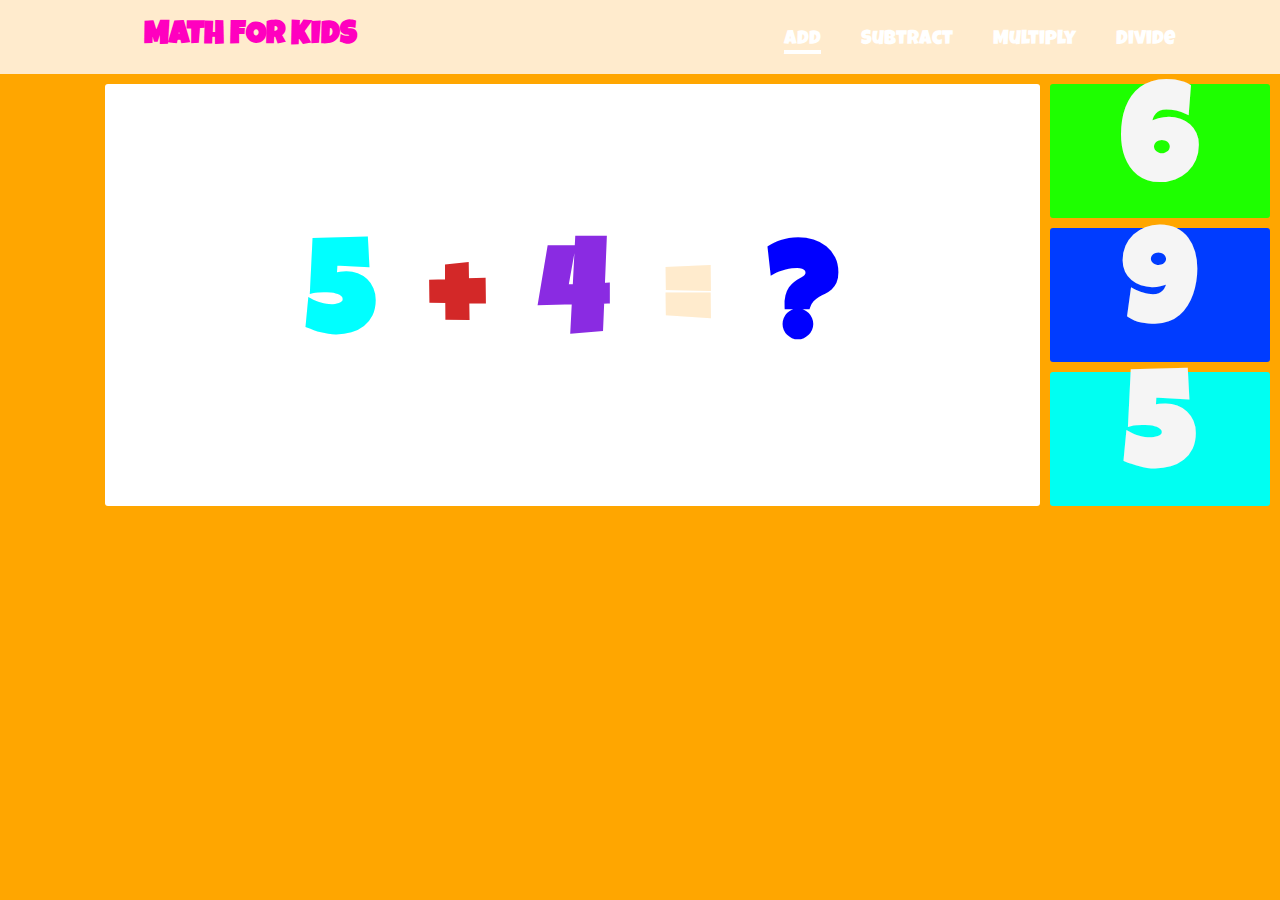
<file: index.html>
<!DOCTYPE html>
<html lang="en">

<head>
    <meta charset="UTF-8">
    <meta http-equiv="X-UA-Compatible" content="IE=edge">
    <meta name="viewport" content="width=device-width, initial-scale=1.0">
    <link rel="preconnect" href="https://fonts.googleapis.com">
    <link rel="preconnect" href="https://fonts.gstatic.com" crossorigin>
    <link href="https://fonts.googleapis.com/css2?family=Fredoka+One&family=Luckiest+Guy&display=swap" rel="stylesheet">

    <link rel="stylesheet" href="add.css">
    <title>Add</title>
</head>

<body>
    <audio id="myAudio">
        <source src="wrong.mp3">
    </audio>
    <header>
        <div class="container">
            <h1>MATH FOR KIDS</h1>
            <ul>
                <li class="current"><a href="index.html">Add</a></li>
                <li><a href="subtract.html">Subtract</a></li>
                <li><a href="mul.html">Multiply</a></li>
                <li><a href="divide.html">Divide</a></li>
            </ul>
        </div>
    </header>
    <div class="wrapper">
        <div class="equation">
            <h1 id="num1" style="color: aqua;">1</h1>
            <h1 style="color: rgb(211, 40, 40);">+</h1>
            <h1 id="num2" style="color: blueviolet;">1</h1>
            <h1 style="color: blanchedalmond;">=</h1>
            <h1 style="color: blue;">?</h1>
        </div>
        <div class="answer-options">
            <h1 id="option1">1</h1>
            <h1 id="option2">2</h1>
            <h1 id="option3">3</h1>
        </div>
    </div>
    <script src="add.js"></script>
</body>

</html>
</file>
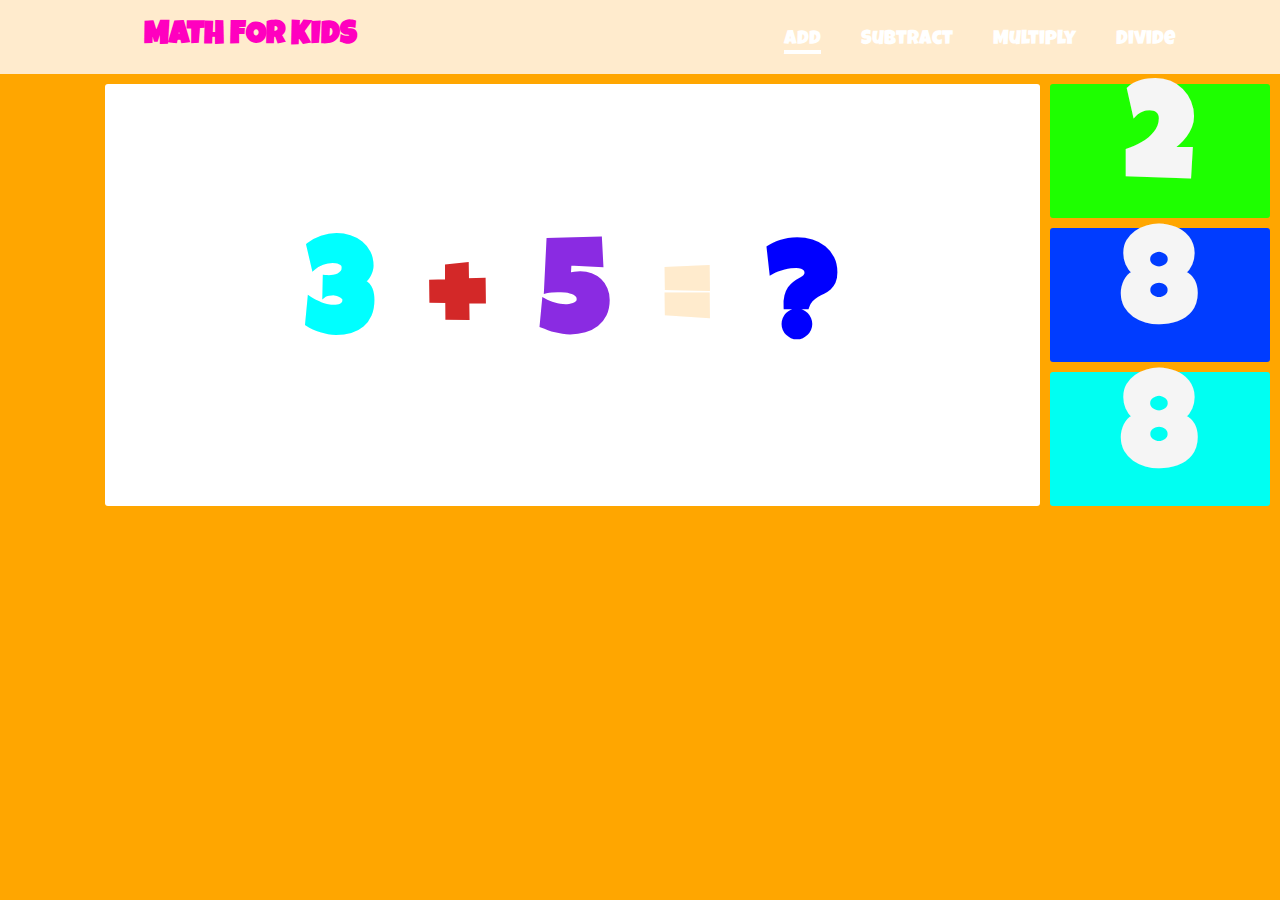
<file: add.html>
<!DOCTYPE html>
<html lang="en">

<head>
    <meta charset="UTF-8">
    <meta http-equiv="X-UA-Compatible" content="IE=edge">
    <meta name="viewport" content="width=device-width, initial-scale=1.0">
    <link rel="preconnect" href="https://fonts.googleapis.com">
    <link rel="preconnect" href="https://fonts.gstatic.com" crossorigin>
    <link href="https://fonts.googleapis.com/css2?family=Fredoka+One&family=Luckiest+Guy&display=swap" rel="stylesheet">

    <link rel="stylesheet" href="add.css">
    <title>Add</title>
</head>

<body>
    <audio id="myAudio">
        <source src="wrong.mp3">
    </audio>
    <header>
        <div class="container">
            <h1>MATH FOR KIDS</h1>
            <ul>
                <li class="current"><a href="add.html">Add</a></li>
                <li><a href="subtract.html">Subtract</a></li>
                <li><a href="mul.html">Multiply</a></li>
                <li><a href="divide.html">Divide</a></li>
            </ul>
        </div>
    </header>
    <div class="wrapper">
        <div class="equation">
            <h1 id="num1" style="color: aqua;">1</h1>
            <h1 style="color: rgb(211, 40, 40);">+</h1>
            <h1 id="num2" style="color: blueviolet;">1</h1>
            <h1 style="color: blanchedalmond;">=</h1>
            <h1 style="color: blue;">?</h1>
        </div>
        <div class="answer-options">
            <h1 id="option1">1</h1>
            <h1 id="option2">2</h1>
            <h1 id="option3">3</h1>
        </div>
    </div>
    <script src="add.js"></script>
</body>

</html>
</file>
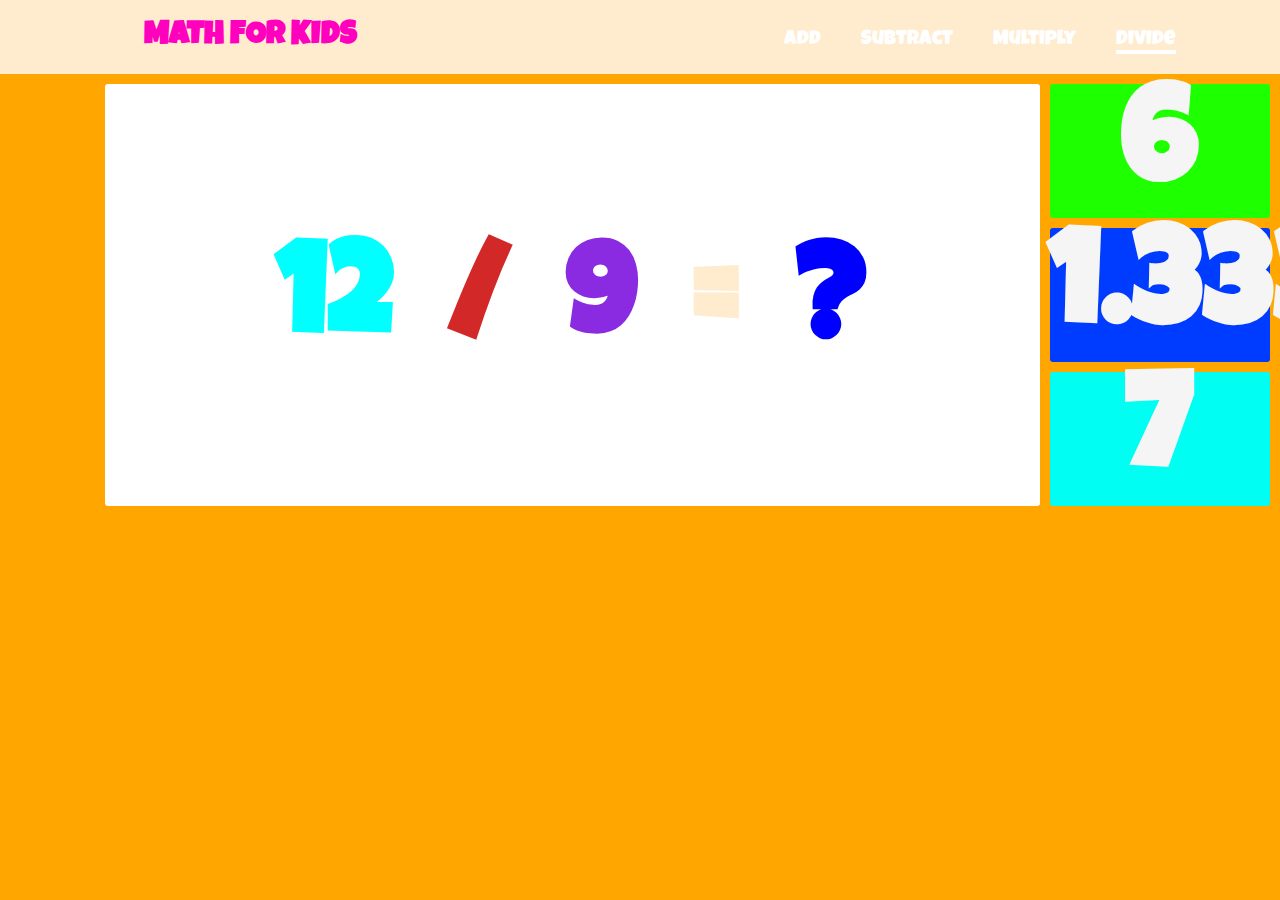
<file: divide.html>
<!DOCTYPE html>
<html lang="en">

<head>
    <meta charset="UTF-8">
    <meta http-equiv="X-UA-Compatible" content="IE=edge">
    <meta name="viewport" content="width=device-width, initial-scale=1.0">
    <link rel="preconnect" href="https://fonts.googleapis.com">
    <link rel="preconnect" href="https://fonts.gstatic.com" crossorigin>
    <link href="https://fonts.googleapis.com/css2?family=Fredoka+One&family=Luckiest+Guy&display=swap" rel="stylesheet">

    <link rel="stylesheet" href="divide.css">
    <title>Divide</title>
</head>

<body>
    <audio id="myAudio">
        <source src="wrong.mp3">
    </audio>
    <header>
        <div class="container">
            <h1>MATH FOR KIDS</h1>
            <ul>
                <li><a href="add.html">Add</a></li>
                <li><a href="subtract.html">Subtract</a></li>
                <li><a href="mul.html">Multiply</a></li>
                <li class="current"><a href="divide.html">Divide</a></li>
            </ul>
        </div>
    </header>
    <div class="wrapper">
        <div class="equation">
            <h1 id="num1" style="color: aqua;">1</h1>
            <h1 style="color: rgb(211, 40, 40);">/</h1>
            <h1 id="num2" style="color: blueviolet;">1</h1>
            <h1 style="color: blanchedalmond;">=</h1>
            <h1 style="color: blue;">?</h1>
        </div>
        <div class="answer-options">
            <h1 id="option1">1</h1>
            <h1 id="option2">2</h1>
            <h1 id="option3">3</h1>
        </div>
    </div>
    <script src="divide.js"></script>
</body>

</html>
</file>
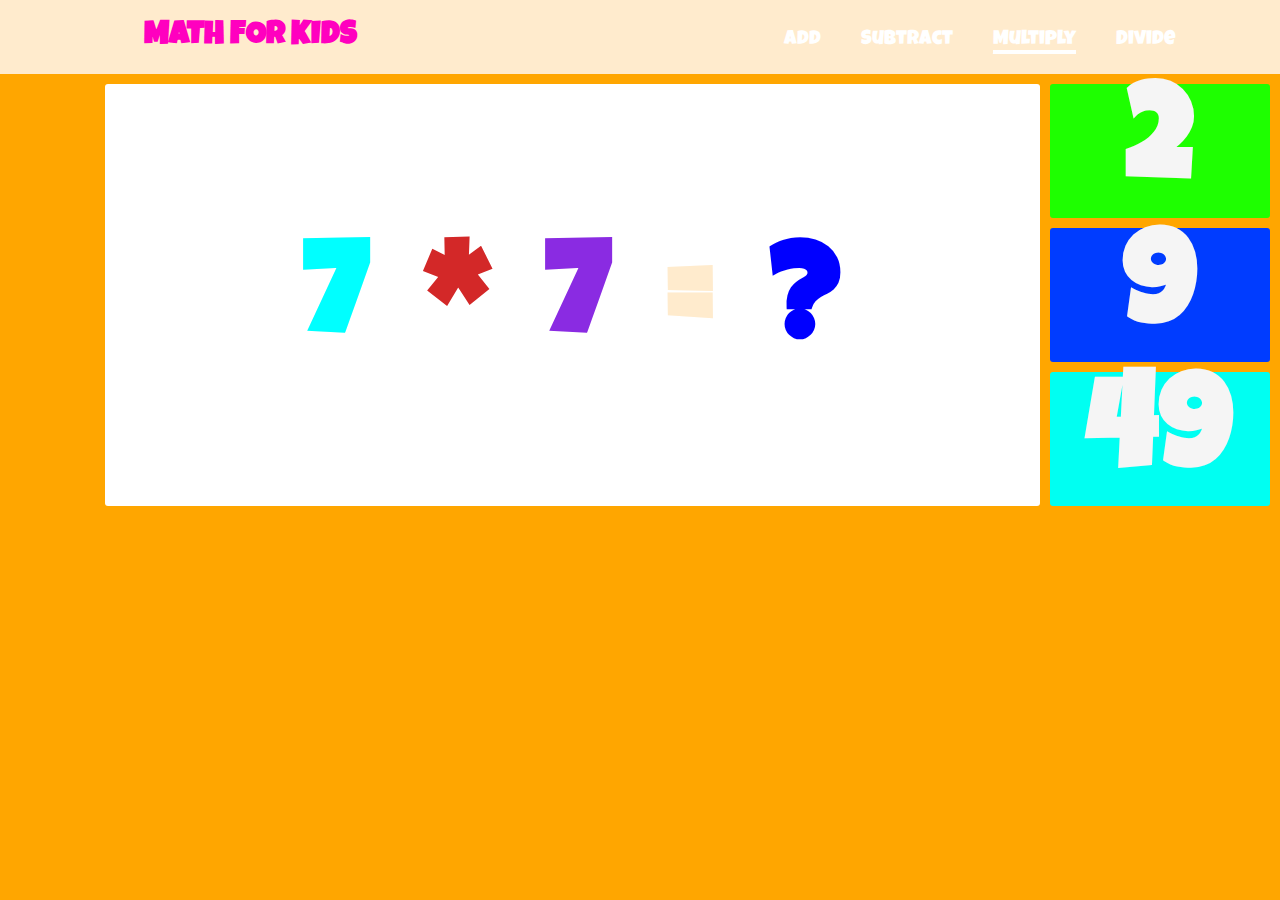
<file: mul.html>
<!DOCTYPE html>
<html lang="en">

<head>
    <meta charset="UTF-8">
    <meta http-equiv="X-UA-Compatible" content="IE=edge">
    <meta name="viewport" content="width=device-width, initial-scale=1.0">
    <link rel="preconnect" href="https://fonts.googleapis.com">
    <link rel="preconnect" href="https://fonts.gstatic.com" crossorigin>
    <link href="https://fonts.googleapis.com/css2?family=Fredoka+One&family=Luckiest+Guy&display=swap" rel="stylesheet">

    <link rel="stylesheet" href="mul.css">
    <title>Mul</title>
</head>

<body>
    <audio id="myAudio">
        <source src="wrong.mp3">
    </audio>
    <header>
        <div class="container">
            <h1>MATH FOR KIDS</h1>
            <ul>
                <li><a href="add.html">Add</a></li>
                <li><a href="subtract.html">Subtract</a></li>
                <li class="current"><a href="mul.html">Multiply</a></li>
                <li><a href="divide.html">Divide</a></li>
            </ul>
        </div>
    </header>
    <div class="wrapper">
        <div class="equation">
            <h1 id="num1" style="color: aqua;">1</h1>
            <h1 style="color: rgb(211, 40, 40);">*</h1>
            <h1 id="num2" style="color: blueviolet;">1</h1>
            <h1 style="color: blanchedalmond;">=</h1>
            <h1 style="color: blue;">?</h1>
        </div>
        <div class="answer-options">
            <h1 id="option1">1</h1>
            <h1 id="option2">2</h1>
            <h1 id="option3">3</h1>
        </div>
    </div>
    <script src="mul.js"></script>
</body>

</html>
</file>
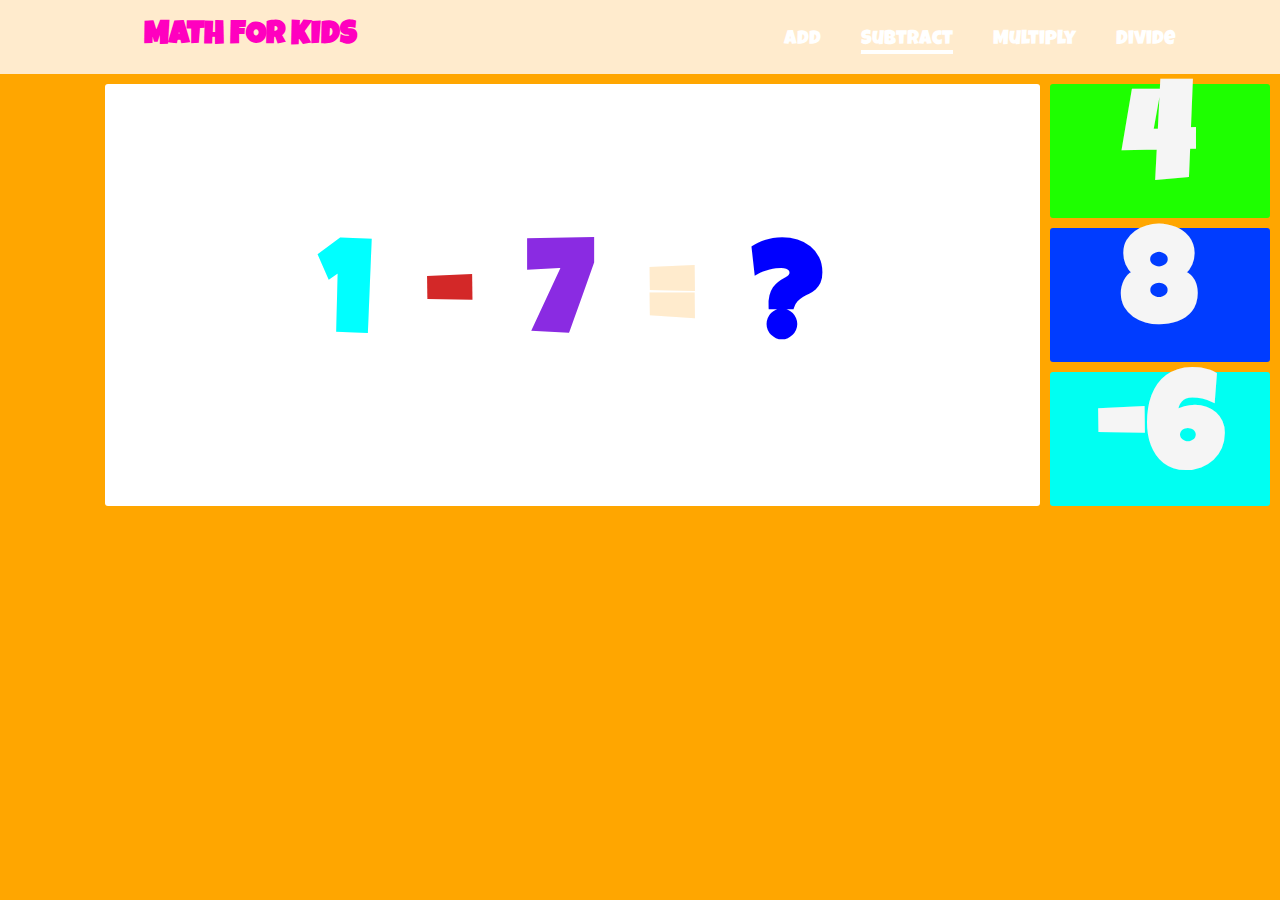
<file: subtract.html>
<!DOCTYPE html>
<html lang="en">

<head>
    <meta charset="UTF-8">
    <meta http-equiv="X-UA-Compatible" content="IE=edge">
    <meta name="viewport" content="width=device-width, initial-scale=1.0">
    <link rel="preconnect" href="https://fonts.googleapis.com">
    <link rel="preconnect" href="https://fonts.gstatic.com" crossorigin>
    <link href="https://fonts.googleapis.com/css2?family=Fredoka+One&family=Luckiest+Guy&display=swap" rel="stylesheet">

    <link rel="stylesheet" href="subtract.css">
    <title>Subtract</title>
</head>

<body>
    <audio id="myAudio">
        <source src="wrong.mp3">
    </audio>
    <header>
        <div class="container">
            <h1>MATH FOR KIDS</h1>
            <ul>
                <li><a href="add.html">Add</a></li>
                <li class="current"><a href="subtract.html">Subtract</a></li>
                <li><a href="mul.html">Multiply</a></li>
                <li><a href="divide.html">Divide</a></li>
            </ul>
        </div>
    </header>
    <div class="wrapper">
        <div class="equation">
            <h1 id="num1" style="color: aqua;">1</h1>
            <h1 style="color: rgb(211, 40, 40);">-</h1>
            <h1 id="num2" style="color: blueviolet;">1</h1>
            <h1 style="color: blanchedalmond;">=</h1>
            <h1 style="color: blue;">?</h1>
        </div>
        <div class="answer-options">
            <h1 id="option1">1</h1>
            <h1 id="option2">2</h1>
            <h1 id="option3">3</h1>
        </div>
    </div>
    <script src="subtract.js"></script>
</body>

</html>
</file>
<file: add.css>
*{
    padding: 0;
    margin: 0;
}
body{
    font-family: 'Luckiest Guy';
    background-color: rgb(255, 166, 0);
}
.container{
    padding: 20px;
    overflow: hidden;
    background-color: blanchedalmond;
}

.container h1{
    float: left;
    margin-left: 10%;
    color: rgb(255, 0, 191);
}

.container ul{
    list-style-type: none;
    font-size: 20px;
    margin-left: 60%;
}

.container li{
    margin-top: 10px;
    float: left;
    padding: 0 20px 0 20px;
}

.container a{
    text-decoration: none;
    color: rgb(255, 255, 255);
}

.current a::after{
    content: '_';
    background-color: white;
    font-size: 4px;
    display: block;
}
.wrapper{
    display: grid;
    grid-template-columns: 82% 18%;
}

.equation{
    font-size: 65px;
    background-color: white;
    border-radius: 3px;
    text-align: center;
    padding-top: 15%;
    margin-top: 10px;
    margin-left: 10%;
    margin-right: 10px;
    
}

.equation h1{
    display: inline;
    padding: 20px;
}

.answer-options{
    font-size: 67px;
    margin-right: 10px;
}
.answer-options h1{
    cursor: pointer;
    color: whitesmoke;
    border-radius: 3px;
    margin-top: 10px;
    text-align: center;
    width: 100%;
}

#option1{
    background-color: rgb(30, 255, 0);
    transition: 1s;
}

#option1:hover{
    color: blueviolet;
    background-color: white;
}

#option2{
    background-color: rgb(0, 60, 255);
    transition: 1s;
}

#option2:hover{
    color: blueviolet;
    background-color: white;
}

#option3{
    background-color: rgb(0, 255, 242);
    transition: 1s;
}

#option3:hover{
    color: blueviolet;
    background-color: white;
}
</file>
<file: divide.css>
*{
    padding: 0;
    margin: 0;
}
body{
    font-family: 'Luckiest Guy';
    background-color: rgb(255, 166, 0);
}
.container{
    padding: 20px;
    overflow: hidden;
    background-color: blanchedalmond;
}

.container h1{
    float: left;
    margin-left: 10%;
    color: rgb(255, 0, 191);
}

.container ul{
    list-style-type: none;
    font-size: 20px;
    margin-left: 60%;
}

.container li{
    margin-top: 10px;
    float: left;
    padding: 0 20px 0 20px;
}

.container a{
    text-decoration: none;
    color: rgb(255, 255, 255);
}

.current a::after{
    content: '_';
    background-color: white;
    font-size: 4px;
    display: block;
}
.wrapper{
    display: grid;
    grid-template-columns: 82% 18%;
}

.equation{
    font-size: 65px;
    background-color: white;
    border-radius: 3px;
    text-align: center;
    padding-top: 15%;
    margin-top: 10px;
    margin-left: 10%;
    margin-right: 10px;
    
}

.equation h1{
    display: inline;
    padding: 20px;
}

.answer-options{
    font-size: 67px;
    margin-right: 10px;
}
.answer-options h1{
    cursor: pointer;
    color: whitesmoke;
    border-radius: 3px;
    margin-top: 10px;
    text-align: center;
    width: 100%;
}

#option1{
    background-color: rgb(30, 255, 0);
    transition: 1s;
}

#option1:hover{
    color: blueviolet;
    background-color: white;
}

#option2{
    background-color: rgb(0, 60, 255);
    transition: 1s;
}

#option2:hover{
    color: blueviolet;
    background-color: white;
}

#option3{
    background-color: rgb(0, 255, 242);
    transition: 1s;
}

#option3:hover{
    color: blueviolet;
    background-color: white;
}
</file>
<file: mul.css>
*{
    padding: 0;
    margin: 0;
}
body{
    font-family: 'Luckiest Guy';
    background-color: rgb(255, 166, 0);
}
.container{
    padding: 20px;
    overflow: hidden;
    background-color: blanchedalmond;
}

.container h1{
    float: left;
    margin-left: 10%;
    color: rgb(255, 0, 191);
}

.container ul{
    list-style-type: none;
    font-size: 20px;
    margin-left: 60%;
}

.container li{
    margin-top: 10px;
    float: left;
    padding: 0 20px 0 20px;
}

.container a{
    text-decoration: none;
    color: rgb(255, 255, 255);
}

.current a::after{
    content: '_';
    background-color: white;
    font-size: 4px;
    display: block;
}
.wrapper{
    display: grid;
    grid-template-columns: 82% 18%;
}

.equation{
    font-size: 65px;
    background-color: white;
    border-radius: 3px;
    text-align: center;
    padding-top: 15%;
    margin-top: 10px;
    margin-left: 10%;
    margin-right: 10px;
    
}

.equation h1{
    display: inline;
    padding: 20px;
}

.answer-options{
    font-size: 67px;
    margin-right: 10px;
}
.answer-options h1{
    cursor: pointer;
    color: whitesmoke;
    border-radius: 3px;
    margin-top: 10px;
    text-align: center;
    width: 100%;
}

#option1{
    background-color: rgb(30, 255, 0);
    transition: 1s;
}

#option1:hover{
    color: blueviolet;
    background-color: white;
}

#option2{
    background-color: rgb(0, 60, 255);
    transition: 1s;
}

#option2:hover{
    color: blueviolet;
    background-color: white;
}

#option3{
    background-color: rgb(0, 255, 242);
    transition: 1s;
}

#option3:hover{
    color: blueviolet;
    background-color: white;
}
</file>
<file: subtract.css>
*{
    padding: 0;
    margin: 0;
}
body{
    font-family: 'Luckiest Guy';
    background-color: rgb(255, 166, 0);
}
.container{
    padding: 20px;
    overflow: hidden;
    background-color: blanchedalmond;
}

.container h1{
    float: left;
    margin-left: 10%;
    color: rgb(255, 0, 191);
}

.container ul{
    list-style-type: none;
    font-size: 20px;
    margin-left: 60%;
}

.container li{
    margin-top: 10px;
    float: left;
    padding: 0 20px 0 20px;
}

.container a{
    text-decoration: none;
    color: rgb(255, 255, 255);
}

.current a::after{
    content: '_';
    background-color: white;
    font-size: 4px;
    display: block;
}
.wrapper{
    display: grid;
    grid-template-columns: 82% 18%;
}

.equation{
    font-size: 65px;
    background-color: white;
    border-radius: 3px;
    text-align: center;
    padding-top: 15%;
    margin-top: 10px;
    margin-left: 10%;
    margin-right: 10px;
    
}

.equation h1{
    display: inline;
    padding: 20px;
}

.answer-options{
    font-size: 67px;
    margin-right: 10px;
}
.answer-options h1{
    cursor: pointer;
    color: whitesmoke;
    border-radius: 3px;
    margin-top: 10px;
    text-align: center;
    width: 100%;
}

#option1{
    background-color: rgb(30, 255, 0);
    transition: 1s;
}

#option1:hover{
    color: blueviolet;
    background-color: white;
}

#option2{
    background-color: rgb(0, 60, 255);
    transition: 1s;
}

#option2:hover{
    color: blueviolet;
    background-color: white;
}

#option3{
    background-color: rgb(0, 255, 242);
    transition: 1s;
}

#option3:hover{
    color: blueviolet;
    background-color: white;
}
</file>
